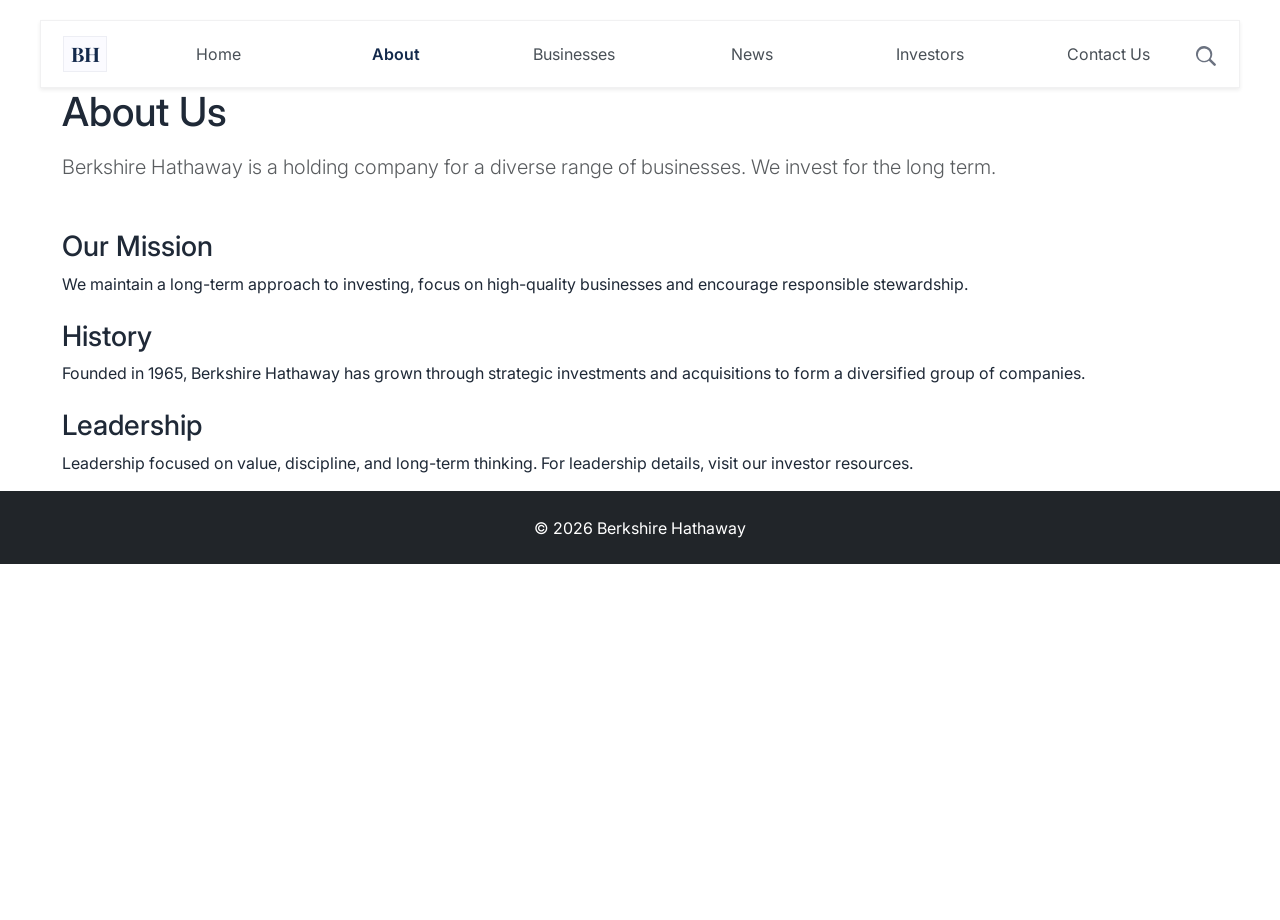
<file: about.html>
<!doctype html>
<html lang="en">
  <head>
    <meta charset="utf-8">
    <meta name="viewport" content="width=device-width, initial-scale=1">
    <title>About — Berkshire Hathaway</title>
    <link href="https://fonts.googleapis.com/css2?family=Playfair+Display:wght@400;700;900&family=Inter:wght@300;400;600&display=swap" rel="stylesheet">
    <link href="https://cdn.jsdelivr.net/npm/bootstrap@5.3.2/dist/css/bootstrap.min.css" rel="stylesheet">
    <link rel="stylesheet" href="css/style.css">
  </head>
  <body>
    <header class="site-header">
      <nav class="navbar navbar-expand-lg navbar-light floating-navbar shadow-sm">
        <div class="container">
          <a class="navbar-brand d-flex align-items-center" href="index.html">
            <div class="brand-box me-2">BH</div>
          </a>

          <button class="navbar-toggler" type="button" data-bs-toggle="collapse" data-bs-target="#navmenu" aria-controls="navmenu" aria-expanded="false" aria-label="Toggle navigation">
            <span class="navbar-toggler-icon"></span>
          </button>

          <div class="collapse navbar-collapse" id="navmenu">
            <ul class="navbar-nav nav-links-row mx-auto mb-2 mb-lg-0 w-100 justify-content-between">
              <li class="nav-item"><a class="nav-link" href="index.html">Home</a></li>
              <li class="nav-item"><a class="nav-link active" href="about.html">About</a></li>
              <li class="nav-item"><a class="nav-link" href="#">Businesses</a></li>
              <li class="nav-item"><a class="nav-link" href="news.html">News</a></li>
              <li class="nav-item"><a class="nav-link" href="index.html#investors">Investors</a></li>
              <li class="nav-item"><a class="nav-link" href="#contact">Contact Us</a></li>
            </ul>

            <div class="navbar-actions d-flex align-items-center ms-auto gap-2">
              <button class="btn btn-link p-0 nav-search-btn" type="button" aria-label="Search">
                <svg xmlns="http://www.w3.org/2000/svg" width="20" height="20" fill="currentColor" class="bi bi-search" viewBox="0 0 16 16">
                  <path d="M11.742 10.344a6.5 6.5 0 1 0-1.397 1.398h-.001l3.85 3.85a1 1 0 0 0 1.415-1.414l-3.85-3.85zm-5.242 1.656a5 5 0 1 1 0-10 5 5 0 0 1 0 10z"/>
                </svg>
              </button>
            </div>
          </div>
        </div>
      </nav>
    </header>

    <main class="py-6">
      <div class="container">
        <h1 class="mb-3">About Us</h1>
        <p class="lead text-muted">Berkshire Hathaway is a holding company for a diverse range of businesses. We invest for the long term.</p>

        <section class="mt-5">
          <h3>Our Mission</h3>
          <p>We maintain a long-term approach to investing, focus on high-quality businesses and encourage responsible stewardship.</p>
        </section>

        <section class="mt-4">
          <h3>History</h3>
          <p>Founded in 1965, Berkshire Hathaway has grown through strategic investments and acquisitions to form a diversified group of companies.</p>
        </section>

        <section class="mt-4">
          <h3>Leadership</h3>
          <p>Leadership focused on value, discipline, and long-term thinking. For leadership details, visit our investor resources.</p>
        </section>

      </div>
    </main>

    <footer class="bg-dark text-white py-4">
      <div class="container text-center">© 2026 Berkshire Hathaway</div>
    </footer>

    <script src="https://cdn.jsdelivr.net/npm/bootstrap@5.3.2/dist/js/bootstrap.bundle.min.js"></script>
  </body>
</html>
</file>
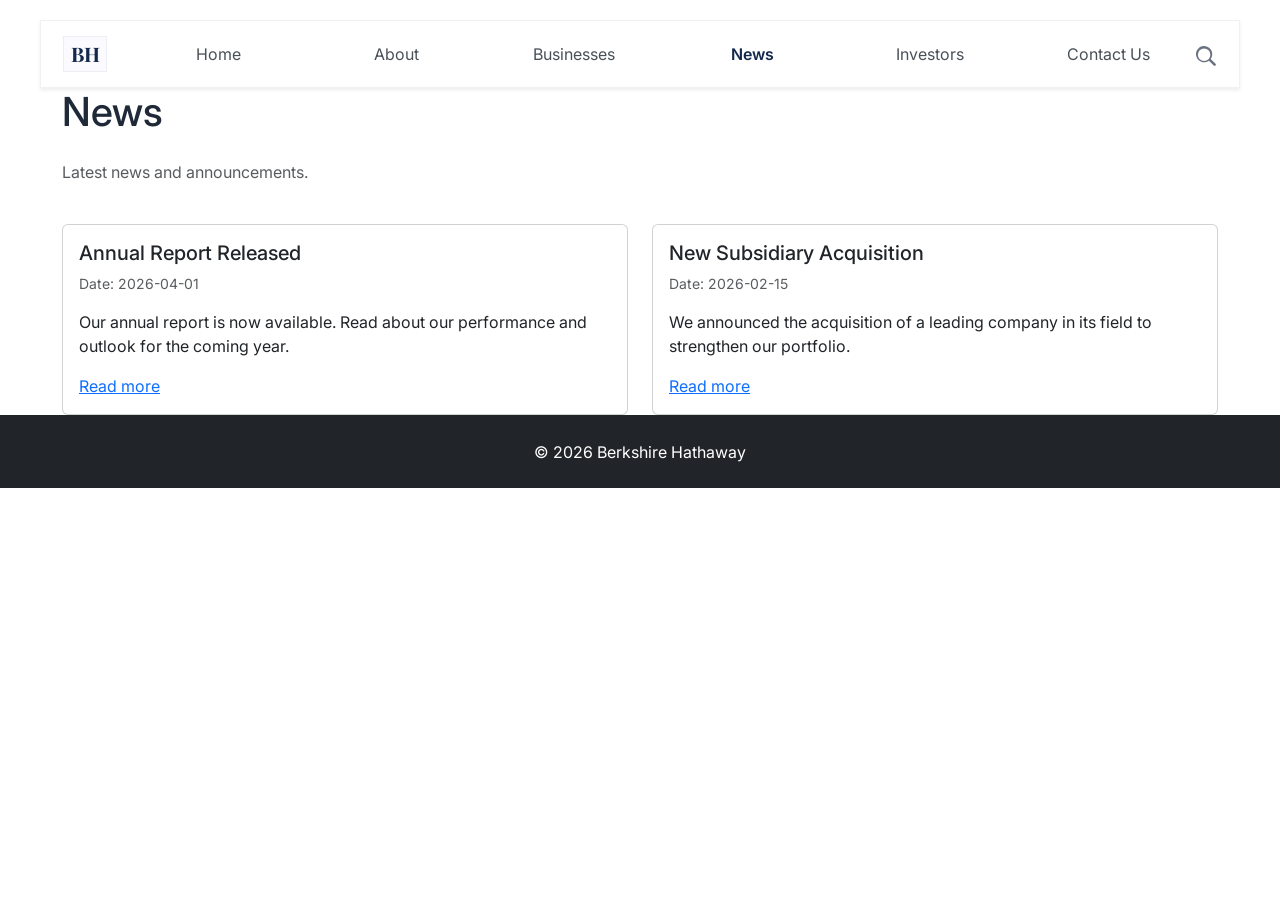
<file: news.html>
<!doctype html>
<html lang="en">
  <head>
    <meta charset="utf-8">
    <meta name="viewport" content="width=device-width, initial-scale=1">
    <title>News — Berkshire Hathaway</title>
    <link href="https://fonts.googleapis.com/css2?family=Playfair+Display:wght@400;700;900&family=Inter:wght@300;400;600&display=swap" rel="stylesheet">
    <link href="https://cdn.jsdelivr.net/npm/bootstrap@5.3.2/dist/css/bootstrap.min.css" rel="stylesheet">
    <link rel="stylesheet" href="css/style.css">
  </head>
  <body>
    <header class="site-header">
      <nav class="navbar navbar-expand-lg navbar-light floating-navbar shadow-sm">
        <div class="container">
          <a class="navbar-brand d-flex align-items-center" href="index.html">
            <div class="brand-box me-2">BH</div>
          </a>

          <button class="navbar-toggler" type="button" data-bs-toggle="collapse" data-bs-target="#navmenu" aria-controls="navmenu" aria-expanded="false" aria-label="Toggle navigation">
            <span class="navbar-toggler-icon"></span>
          </button>

          <div class="collapse navbar-collapse" id="navmenu">
            <ul class="navbar-nav nav-links-row mx-auto mb-2 mb-lg-0 w-100 justify-content-between">
              <li class="nav-item"><a class="nav-link" href="index.html">Home</a></li>
              <li class="nav-item"><a class="nav-link" href="about.html">About</a></li>
              <li class="nav-item"><a class="nav-link" href="#">Businesses</a></li>
              <li class="nav-item"><a class="nav-link active" href="news.html">News</a></li>
              <li class="nav-item"><a class="nav-link" href="index.html#investors">Investors</a></li>
              <li class="nav-item"><a class="nav-link" href="#contact">Contact Us</a></li>
            </ul>

            <div class="navbar-actions d-flex align-items-center ms-auto gap-2">
              <button class="btn btn-link p-0 nav-search-btn" type="button" aria-label="Search">
                <svg xmlns="http://www.w3.org/2000/svg" width="20" height="20" fill="currentColor" class="bi bi-search" viewBox="0 0 16 16">
                  <path d="M11.742 10.344a6.5 6.5 0 1 0-1.397 1.398h-.001l3.85 3.85a1 1 0 0 0 1.415-1.414l-3.85-3.85zm-5.242 1.656a5 5 0 1 1 0-10 5 5 0 0 1 0 10z"/>
                </svg>
              </button>
            </div>
          </div>
        </div>
      </nav>
    </header>

    <main class="py-6">
      <div class="container">
        <h1 class="mb-4">News</h1>
        <p class="text-muted">Latest news and announcements.</p>

        <div class="row g-4 mt-3">
          <div class="col-md-6">
            <article class="card p-3">
              <h5>Annual Report Released</h5>
              <p class="small text-muted">Date: 2026-04-01</p>
              <p>Our annual report is now available. Read about our performance and outlook for the coming year.</p>
              <a href="#" class="stretched-link">Read more</a>
            </article>
          </div>

          <div class="col-md-6">
            <article class="card p-3">
              <h5>New Subsidiary Acquisition</h5>
              <p class="small text-muted">Date: 2026-02-15</p>
              <p>We announced the acquisition of a leading company in its field to strengthen our portfolio.</p>
              <a href="#" class="stretched-link">Read more</a>
            </article>
          </div>
        </div>

      </div>
    </main>

    <footer class="bg-dark text-white py-4">
      <div class="container text-center">© 2026 Berkshire Hathaway</div>
    </footer>

    <script src="https://cdn.jsdelivr.net/npm/bootstrap@5.3.2/dist/js/bootstrap.bundle.min.js"></script>
  </body>
</html>
</file>
<file: css/style.css>
/* Global variables */
:root{
	--accent: #13294b; /* deep navy accent */
	--muted: #6c757d;   /* muted gray */
	--container-w: 1180px;
}

/* Base layout */
html,body{height:100%;margin:0}
body{font-family:Inter, system-ui, -apple-system, "Segoe UI", Roboto, Arial; color:#1f2937;background:#ffffff}

/* Site header / navbar */
.site-header{
	position:sticky;
	top:20px;
	z-index:1030;
	width:min(1200px, calc(100% - 24px));
	margin:20px auto 0;
	background:transparent;
}
.floating-navbar{
	background:rgba(255,255,255,0.95);
	border:1px solid rgba(16,24,40,0.06);
	border-radius:0px;
	backdrop-filter:blur(10px);
	padding:.75rem 1rem;
	box-shadow:0 10px 30px rgba(16,24,40,0.08);
	transition:box-shadow .2s ease, transform .2s ease;
}
.floating-navbar:hover{
	box-shadow:0 14px 36px rgba(16,24,40,0.12);
	transform:translateY(-1px);
}
.navbar{padding:10px}
.nav-links-row{gap:.25rem;align-items:center}
.nav-links-row .nav-item{flex:1;min-width:0}
.nav-links-row .nav-link{text-align:center;white-space:nowrap;width:100%}
.brand-box{width:44px;height:36px;border-radius:0px;display:inline-flex;align-items:center;justify-content:center;font-weight:700;background:#fbfbff;color:var(--accent);border:1px solid rgba(19,41,75,0.06);font-family:'Playfair Display', serif}
.navbar .nav-link{color:#495057;padding:.55rem .8rem;border-radius:0px;transition:all .15s ease;position:relative}
.navbar .nav-link:hover{color:var(--accent);background:rgba(19,41,75,0.035)}
.navbar .nav-link::after{content:"";position:absolute;left:.8rem;right:.8rem;bottom:.35rem;height:1px;background:currentColor;opacity:0;transform:scaleX(.75);transition:opacity .15s ease, transform .15s ease}
.navbar .nav-link:hover::after{opacity:.8;transform:scaleX(1)}
.navbar .nav-link.active{color:var(--accent);font-weight:600}
.btn-contact{background:#f3f5f8;border:1px solid rgba(16,24,40,0.06);color:#1f2937;border-radius:0px;font-weight:600}
.btn-contact:hover{background:#e9edf2;color:#111}
.nav-search-btn{color:#6b7280}
.nav-search-btn:hover{color:var(--accent)}



/* Header / Hero */
.hero-section{padding-top:5.5rem;padding-bottom:4rem}
.hero-stack{
	display:flex;
	flex-direction:column;
	align-items:center;
	text-align:center;
	max-width:820px;
	margin:0 auto;
}
.est{font-size:.95rem;color:var(--muted);letter-spacing:.12rem;margin-bottom:.35rem}
.site-title{font-family:'Playfair Display', serif;font-size:3rem;color:var(--accent);line-height:1.05;margin-bottom:0}
.hero-divider{
	width:220px;
	height:1px;
	border-top:1px dashed rgba(19,41,75,0.45);
	margin:1.2rem 0 1rem;
}
.hero-subtitle{max-width:720px;font-size:1.08rem;line-height:1.7;margin:0}

/* Buffett section */
.buffett-section{
	padding:1rem 0 4rem;
	background:linear-gradient(to bottom, transparent 0%, transparent 12%, #f8f9fb 12%, #f8f9fb 100%);
}
.buffett-grid{
	display:grid;
	grid-template-columns:1fr 1fr;
	gap:2rem;
	align-items:center;
}
.buffett-image-wrap{position:relative;display:flex;justify-content:center}
.buffett-card{position:relative;display:inline-block}
.buffett-image{
	display:block;
	width:min(100%, 400px);
	height:auto;
	object-fit:cover;
	border-radius:18px;
	filter:saturate(0.98);
}
.buffett-info-card{
	position:absolute;
	left:0;
	top:16px;
	background:#fff;
	border:1px solid rgba(16,24,40,0.06);
	border-radius:10px;
	padding:12px 14px;
	min-width:180px;
}
.buffett-copy{max-width:520px}
.buffett-quote{font-size:1.15rem;line-height:1.9;color:#3d434c;text-align:left;margin:0}

/* Portrait card */
.portrait-card{border-radius:10px}
.portrait-card .object-cover{object-fit:cover}
.portrait-card h5{font-family:'Playfair Display', serif}

/* Info cards */
.info-card{border-radius:10px;background:#fff;border:1px solid rgba(16,24,40,0.04)}
.info-card .stat-number{font-size:1.5rem;font-weight:700;color:var(--accent)}
.info-card .stat-label{color:var(--muted)}

/* Investor buttons */
.btn-secondary{background:#3b475e;border-color:#3b475e}
.btn-outline-secondary{color:#222;border-color:rgba(16,24,40,0.06)}

/* Footer */
footer{border-top:1px solid rgba(16,24,40,0.04)}

/* Responsive tweaks */
@media (max-width:991px){
	.site-header{top:12px;width:calc(100% - 16px);margin-top:12px}
	.floating-navbar{padding:.7rem .9rem}
	.site-title{font-size:2rem}
	.navbar-actions{margin-top:.75rem}
	.nav-links-row{width:auto}
	.nav-links-row .nav-item{flex:auto}
	.nav-links-row .nav-link{text-align:left}
	.buffett-grid{grid-template-columns:1fr}
	.buffett-copy{text-align:center;justify-self:center}
	.buffett-quote{text-align:center}
	.buffett-info-card{left:12px;top:12px}
}

/* Utility */
.container{max-width:var(--container-w)}
</file>
